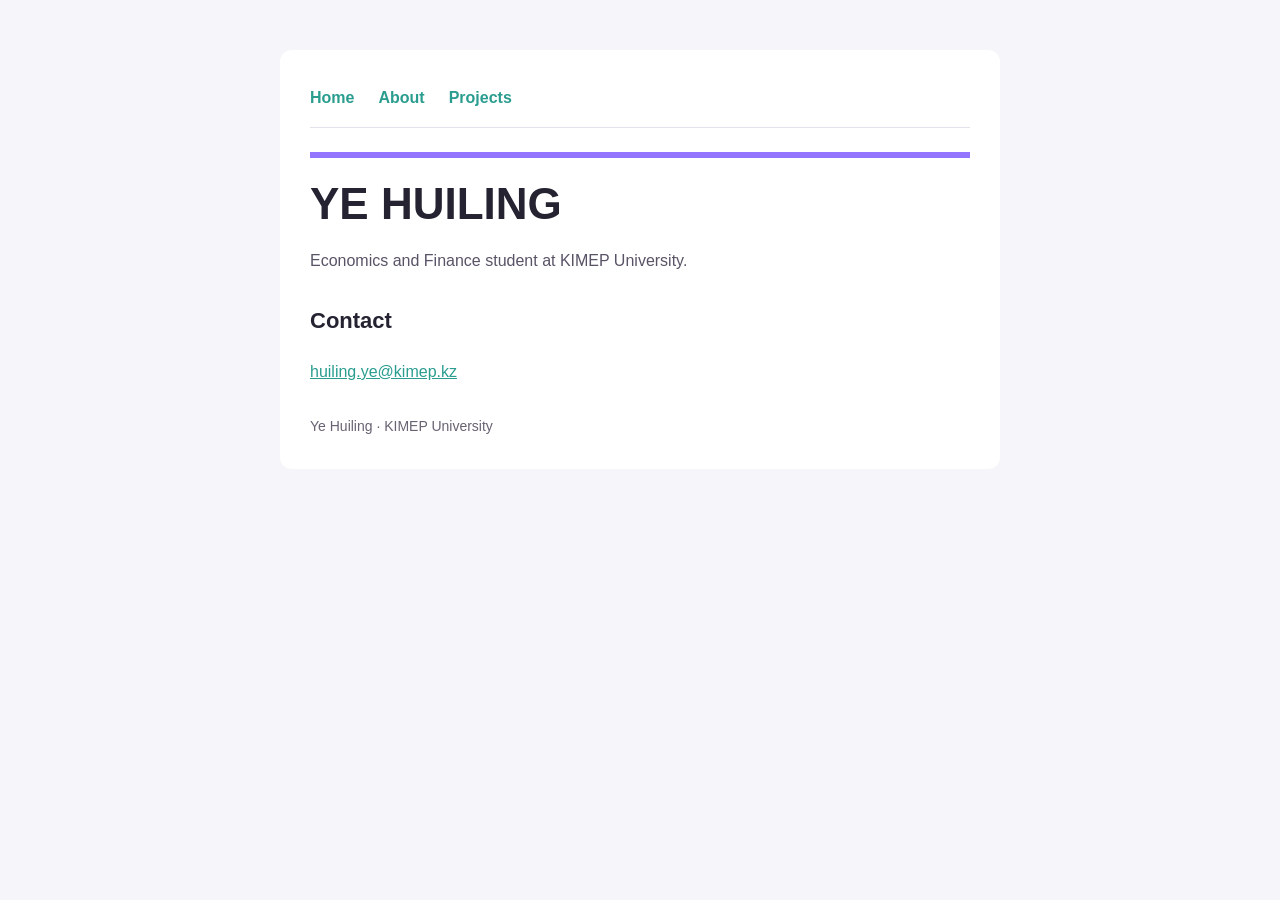
<file: index.html>
<!DOCTYPE html>
<html lang="en">
<head>
  <meta charset="UTF-8">
  <meta name="viewport" content="width=device-width, initial-scale=1.0">
  <title>Ye Huiling | Home</title>
  <link rel="stylesheet" href="style.css">
</head>
<body>
  <main>
    <nav aria-label="Main menu">
      <a href="index.html">Home</a>
      <a href="about.html">About</a>
      <a href="projects.html">Projects</a>
    </nav>
    <header>
      <h1>YE HUILING</h1>
      <p class="intro">Economics and Finance student at KIMEP University.</p>
    </header>
<section aria-labelledby="contact">
      <h2 id="contact">Contact</h2>
      <p><a href="mailto:huiling.ye@kimep.kz">huiling.ye@kimep.kz</a></p>
    </section>
    <footer>Ye Huiling · KIMEP University</footer>
  </main>
</body>
</html>
</file>
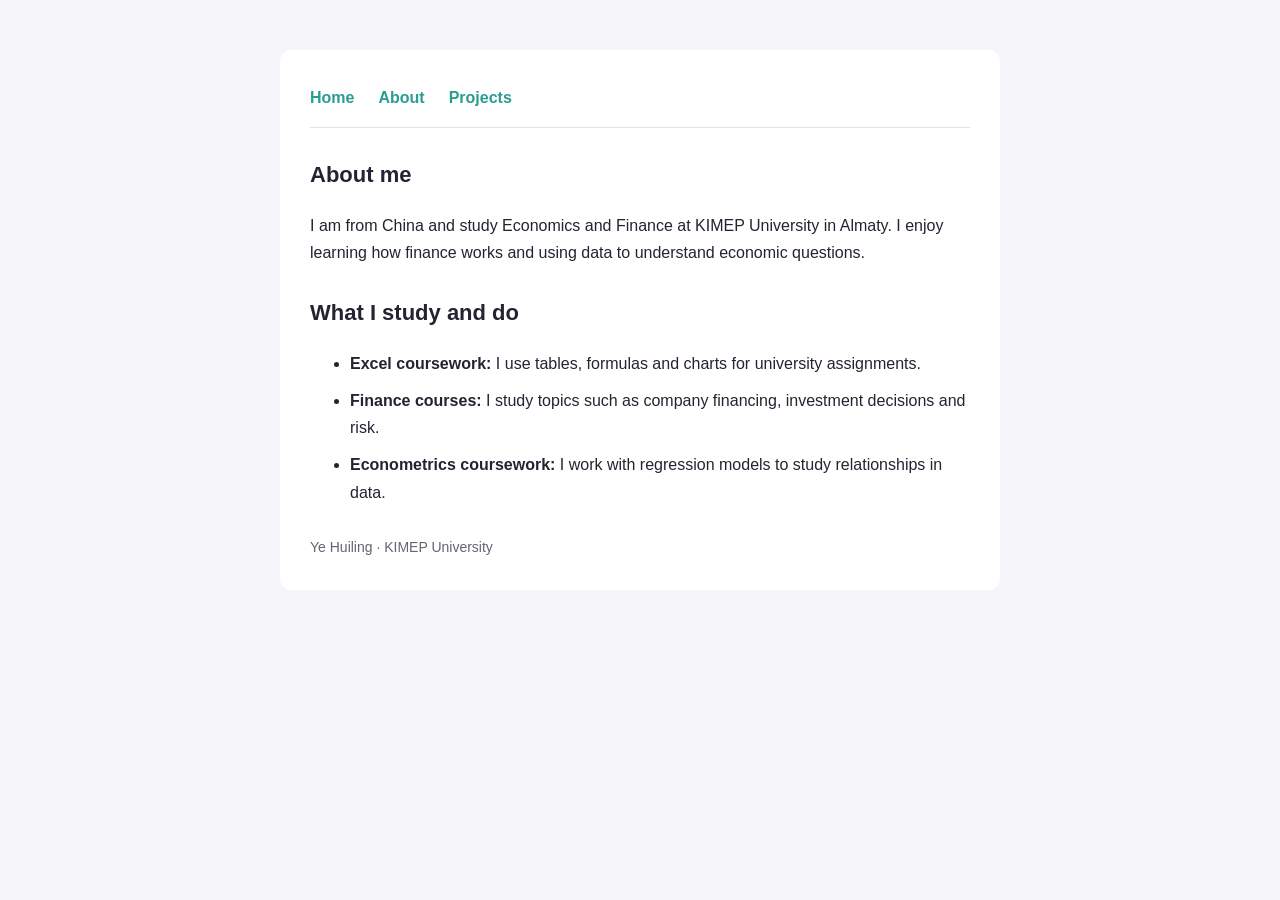
<file: about.html>
<!DOCTYPE html>
<html lang="en">
<head>
  <meta charset="UTF-8">
  <meta name="viewport" content="width=device-width, initial-scale=1.0">
  <title>Ye Huiling | About</title>
  <link rel="stylesheet" href="style.css">
</head>
<body>
  <main>
    <nav aria-label="Main menu">
      <a href="index.html">Home</a>
      <a href="about.html">About</a>
      <a href="projects.html">Projects</a>
    </nav>
    <section aria-labelledby="about">
      <h2 id="about">About me</h2>
      <p>I am from China and study Economics and Finance at KIMEP University in Almaty. I enjoy learning how finance works and using data to understand economic questions.</p>
    </section>
<section aria-labelledby="studies">
      <h2 id="studies">What I study and do</h2>
      <ul>
        <li><strong>Excel coursework:</strong> I use tables, formulas and charts for university assignments.</li>
        <li><strong>Finance courses:</strong> I study topics such as company financing, investment decisions and risk.</li>
        <li><strong>Econometrics coursework:</strong> I work with regression models to study relationships in data.</li>
      </ul>
    </section>
    <footer>Ye Huiling · KIMEP University</footer>
  </main>
</body>
</html>
</file>
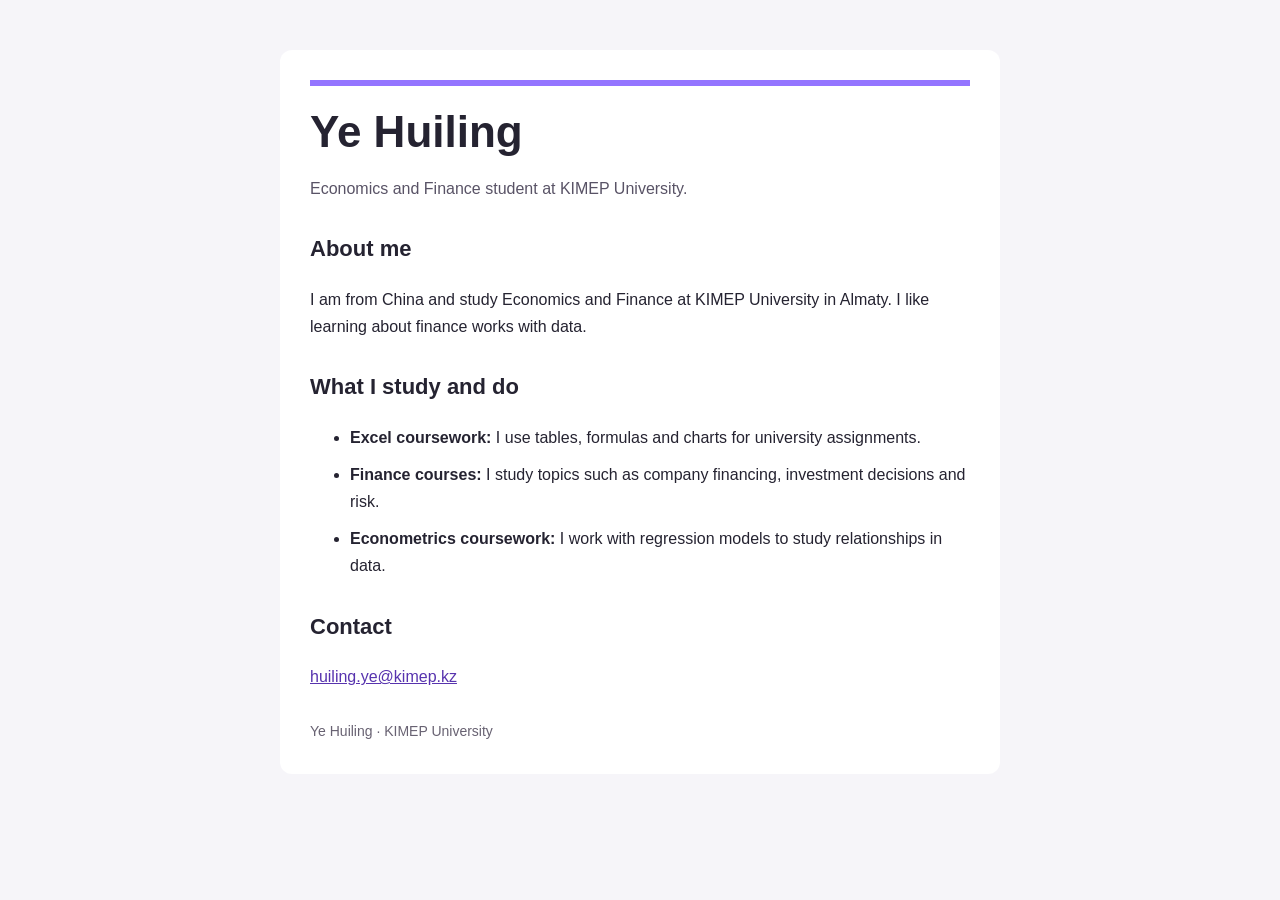
<file: index (1).html>
<!DOCTYPE html>
<html lang="en">
<head>
  <meta charset="UTF-8">
  <meta name="viewport" content="width=device-width, initial-scale=1.0">
  <title>Ye Huiling | Personal Page</title>
  <style>
    * { box-sizing: border-box; }
    body { margin: 0; background: #f6f5f9; color: #252331; font-family: Arial, sans-serif; line-height: 1.7; }
    main { width: min(720px, 100%); margin: 50px auto; padding: 30px; background: white; border-radius: 12px; }
    header { border-top: 6px solid #9475ff; padding-top: 20px; }
    h1 { margin: 0; font-size: clamp(30px, 7vw, 44px); line-height: 1.2; }
    h2 { font-size: 22px; margin-top: 28px; }
    .intro { color: #595366; }
    li { margin-bottom: 10px; }
    a { color: #5733ae; overflow-wrap: anywhere; }
    footer { margin-top: 30px; font-size: 14px; color: #686272; }
    @media (max-width: 600px) { main { margin: 0 auto; padding: 24px; border-radius: 0; } }
  </style>
</head>
<body>
  <main>
    <header>
      <h1>Ye Huiling</h1>
      <p class="intro">Economics and Finance student at KIMEP University.</p>
    </header>
    <section aria-labelledby="about">
      <h2 id="about">About me</h2>
      <p>I am from China and study Economics and Finance at KIMEP University in Almaty. I like learning about finance works with data.</p>
    </section>
    <section aria-labelledby="studies">
      <h2 id="studies">What I study and do</h2>
      <ul>
        <li><strong>Excel coursework:</strong> I use tables, formulas and charts for university assignments.</li>
        <li><strong>Finance courses:</strong> I study topics such as company financing, investment decisions and risk.</li>
        <li><strong>Econometrics coursework:</strong> I work with regression models to study relationships in data.</li>
      </ul>
    </section>
    <section aria-labelledby="contact">
      <h2 id="contact">Contact</h2>
      <p><a href="mailto:huiling.ye@kimep.kz">huiling.ye@kimep.kz</a></p>
    </section>
    <footer>Ye Huiling · KIMEP University</footer>
  </main>
</body>
</html>
</file>
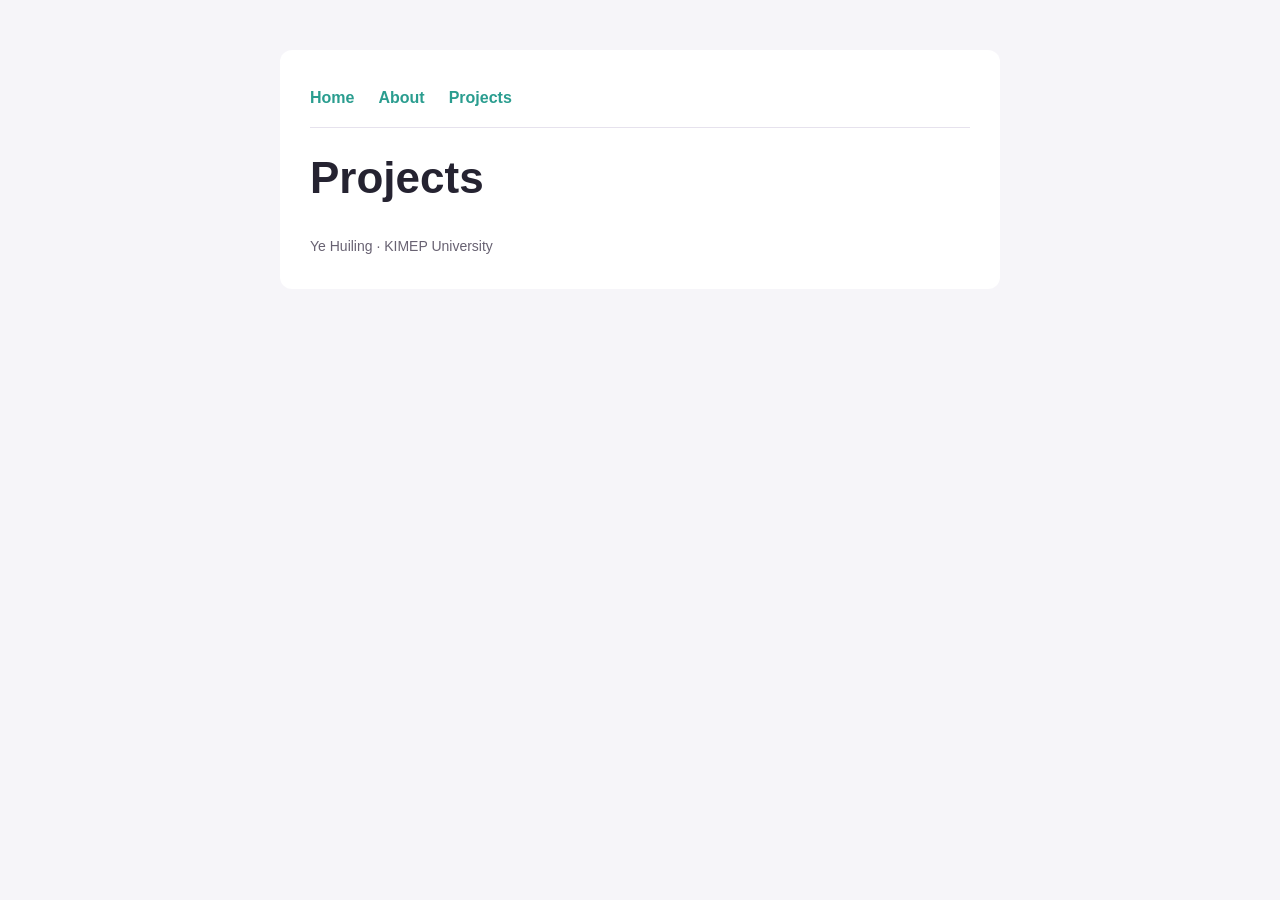
<file: projects.html>
<!DOCTYPE html>
<html lang="en">
<head>
  <meta charset="UTF-8">
  <meta name="viewport" content="width=device-width, initial-scale=1.0">
  <title>Ye Huiling | Projects</title>
  <link rel="stylesheet" href="style.css">
</head>
<body>
  <main>
    <nav aria-label="Main menu">
      <a href="index.html">Home</a>
      <a href="about.html">About</a>
      <a href="projects.html">Projects</a>
    </nav>
    <h1>Projects</h1>
    <!-- Add your own coursework image and your 2 or 3 sentences here in Part 3. -->
    <footer>Ye Huiling · KIMEP University</footer>
  </main>
</body>
</html>
</file>
<file: style.css>
* { box-sizing: border-box; }
    body { margin: 0; background: #f6f5f9; color: #252331; font-family: Arial, sans-serif; line-height: 1.7; }
    main { width: min(720px, 100%); margin: 50px auto; padding: 30px; background: white; border-radius: 12px; }
    header { border-top: 6px solid #9475ff; padding-top: 20px; }
    h1 { margin: 0; font-size: clamp(30px, 7vw, 44px); line-height: 1.2; }
    h2 { font-size: 22px; margin-top: 28px; }
    .intro { color: #595366; }
    li { margin-bottom: 10px; }
    a { color: #2a9d8f; overflow-wrap: anywhere; }
    footer { margin-top: 30px; font-size: 14px; color: #686272; }
    @media (max-width: 600px) { main { margin: 0 auto; padding: 24px; border-radius: 0; } }
nav { display: flex; flex-wrap: wrap; gap: 12px 24px; margin-bottom: 24px; padding-bottom: 12px; border-bottom: 1px solid #e6e2ed; }
nav a { font-weight: bold; text-decoration: none; padding: 4px 0; }
nav a:hover, nav a:focus-visible { text-decoration: underline; }
img { max-width: 100%; height: auto; }
</file>
